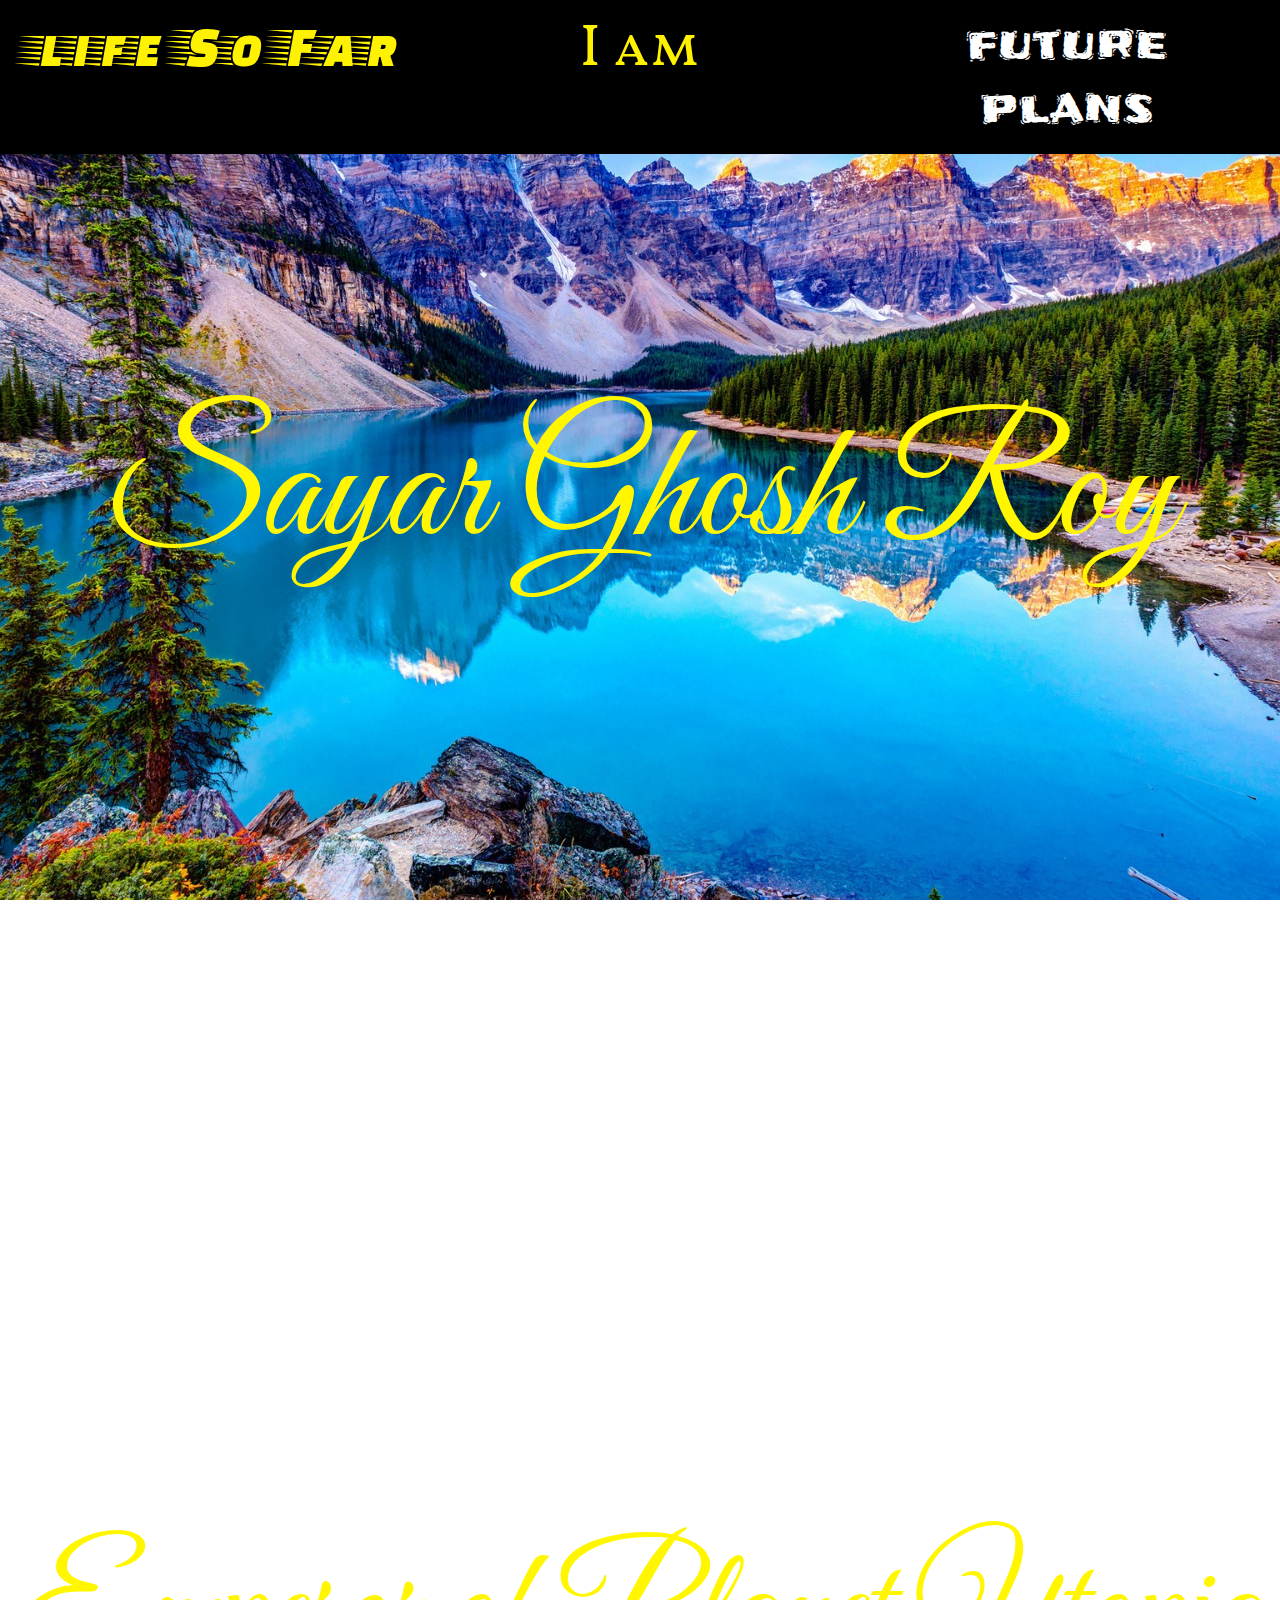
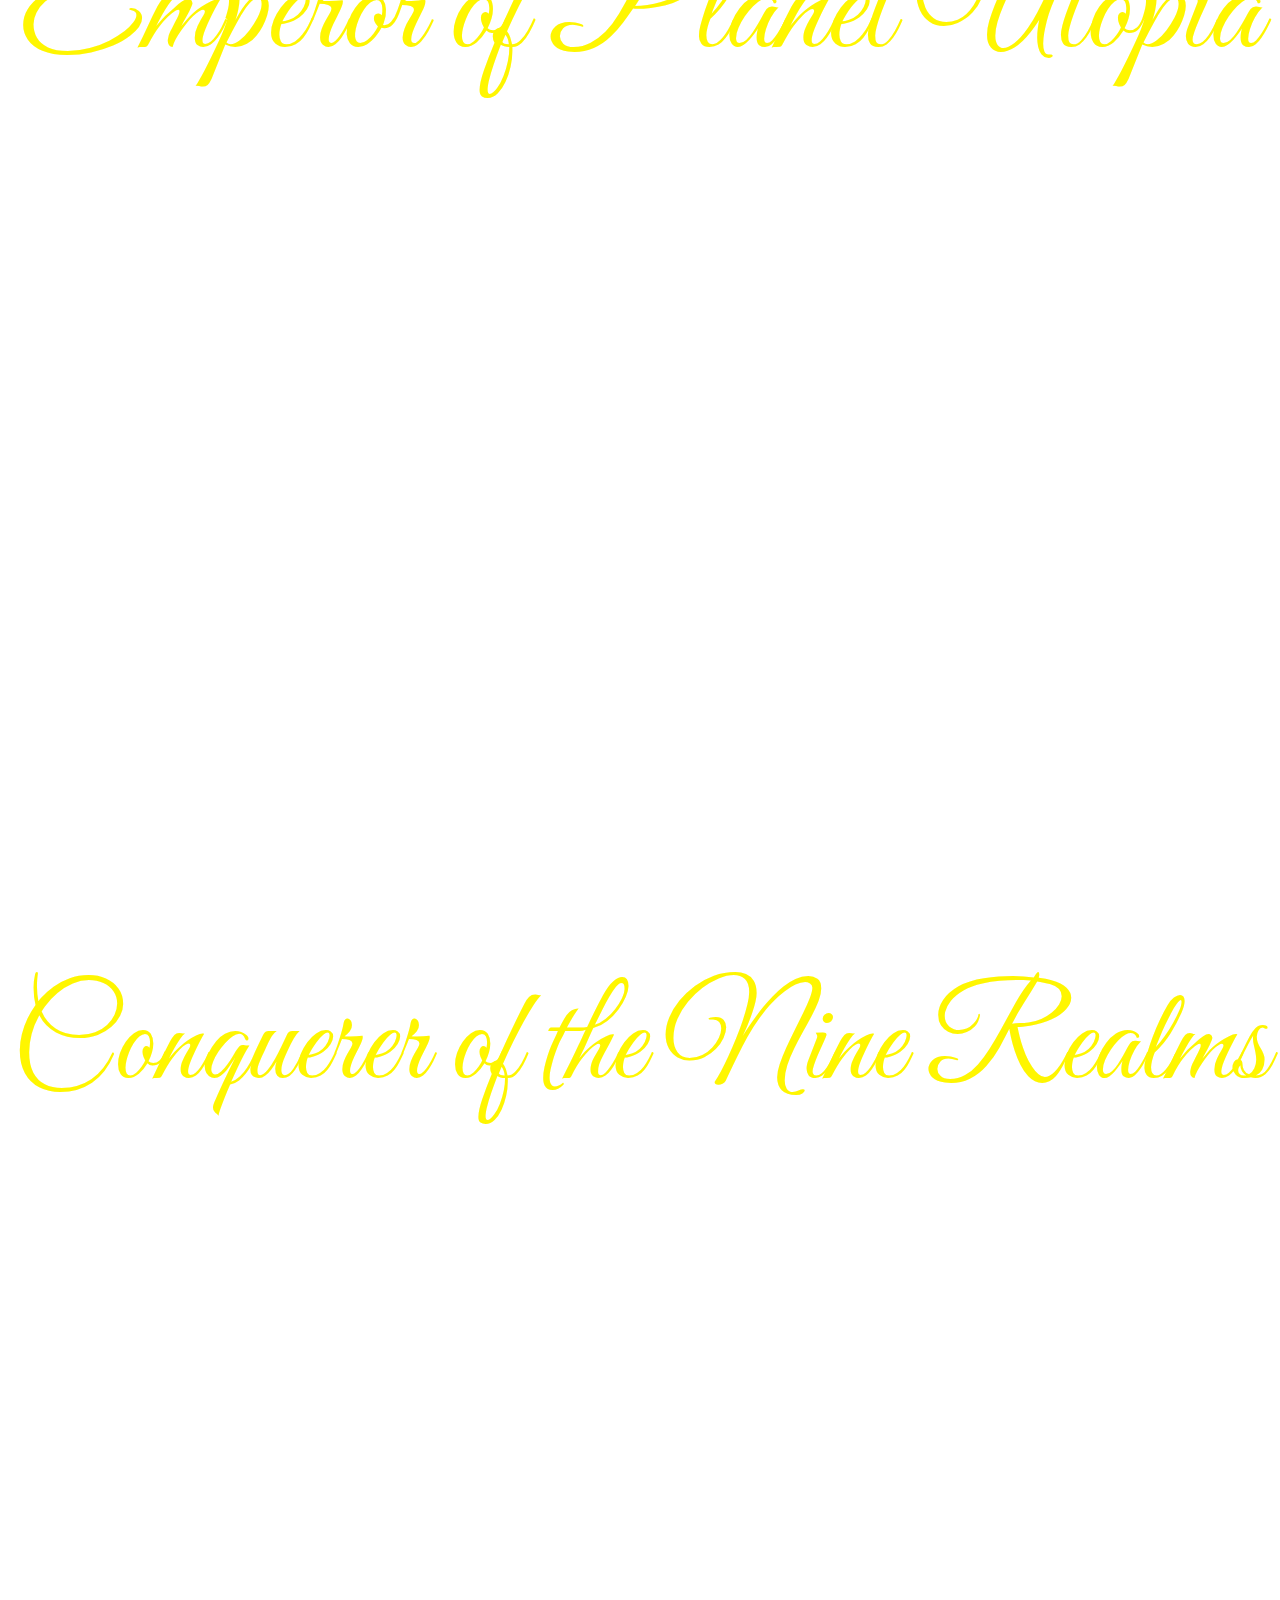
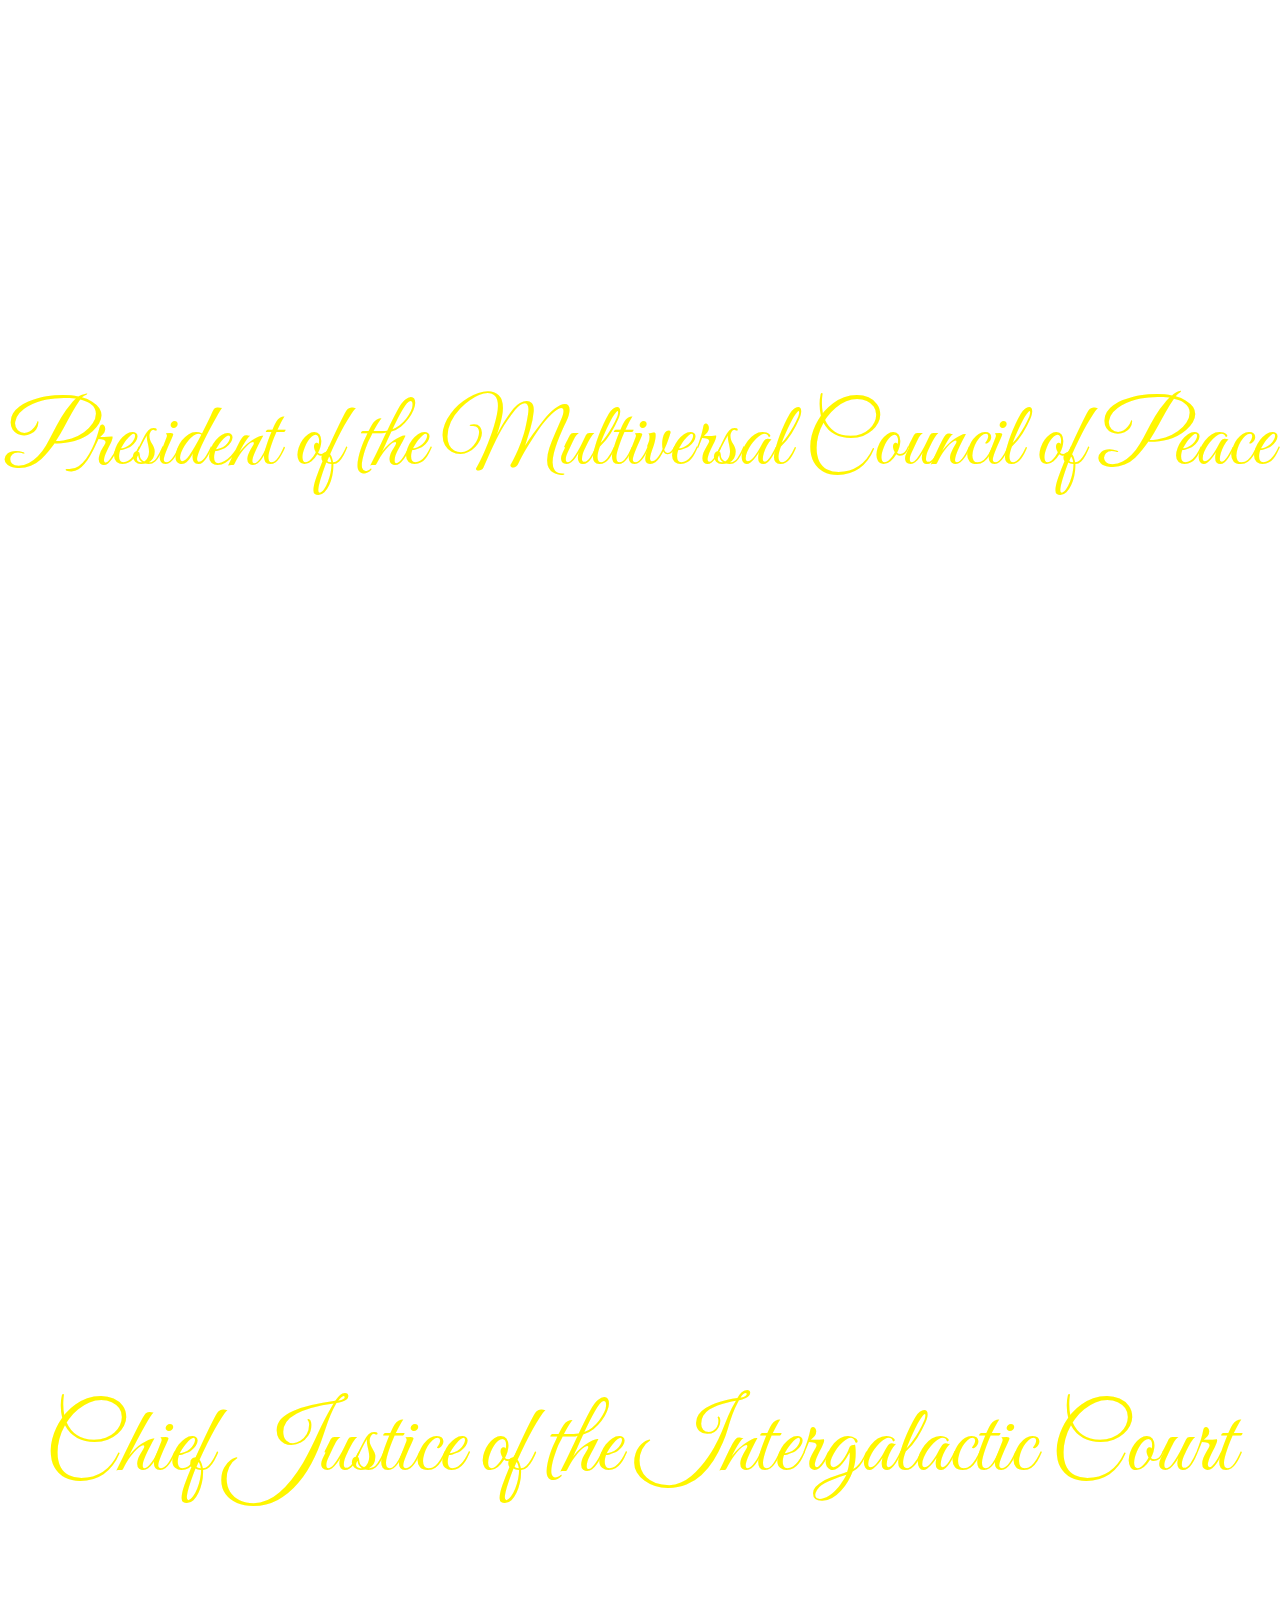
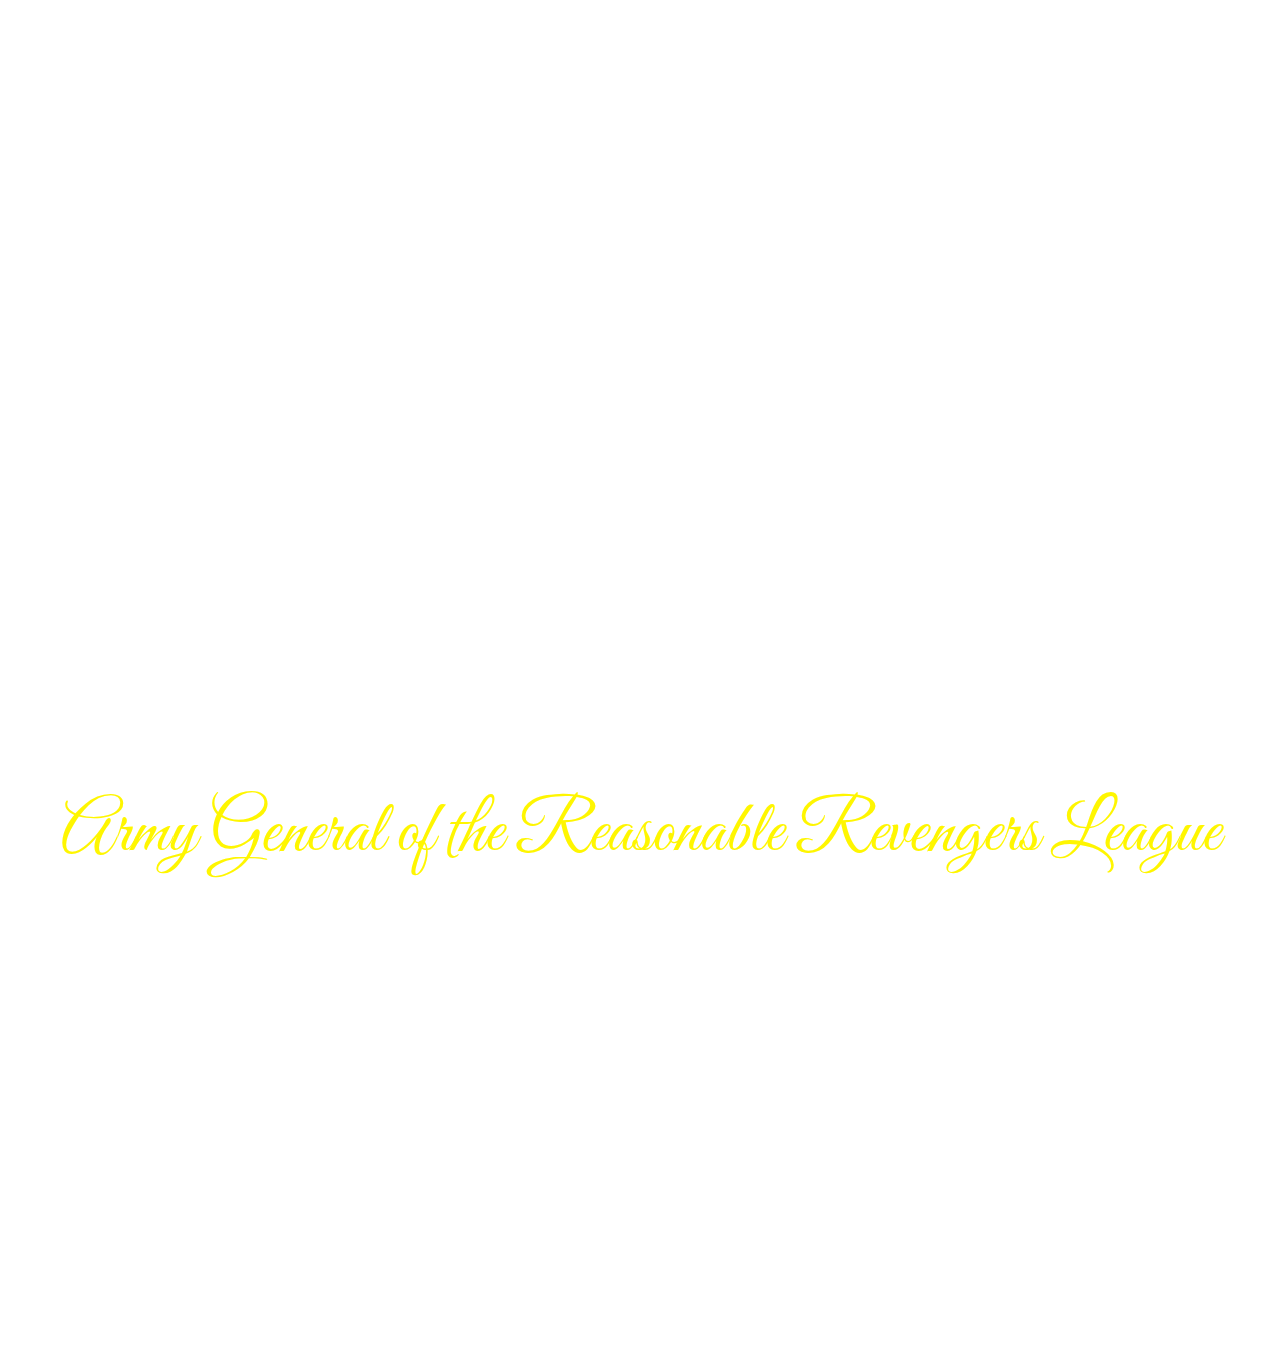
<file: index.html>
<!DOCTYPE html>
<html>
<head>
  <title>I am</title>
  <meta charset="utf-8"/>
  <link href="https://fonts.googleapis.com/css?family=Faster+One" rel="stylesheet">
  <link href="https://fonts.googleapis.com/css?family=Frijole" rel="stylesheet">
  <link href="https://fonts.googleapis.com/css?family=Vollkorn+SC" rel="stylesheet">
  <link href="https://fonts.googleapis.com/css?family=Great+Vibes" rel="stylesheet"> 
  <link rel="stylesheet" type="text/css" href="now.css">
  <meta name="viewport" content="width=device-width, initial-scale=1.0">
</head>
<body>
  <ul class="topnav">
    <li><a class="pas" href="past.html">life So Far</a></li>
    <li><a class="now" href="#pres">I am</a></li>
    <li><a class="future" href="fut.html">future plans</a></li>
  </ul>
  <div class="wrapper">
    <div class="b"><h1>Sayar Ghosh Roy</h1></div>
    <div class="d"><h1>Emperor of Planet Utopia</h1></div>
    <div class="f"><h1>Conquerer of the Nine Realms</h1></div>
    <div class="h"><h1>President of the Multiversal Council of Peace</h1></div>
    <div class="j"><h1>Chief Justice of the Intergalactic Court</h1></div>
    <div class="l"><h1>Army General of the Reasonable Revengers League</h1></div>
  </div>
</body>
</html>
</file>
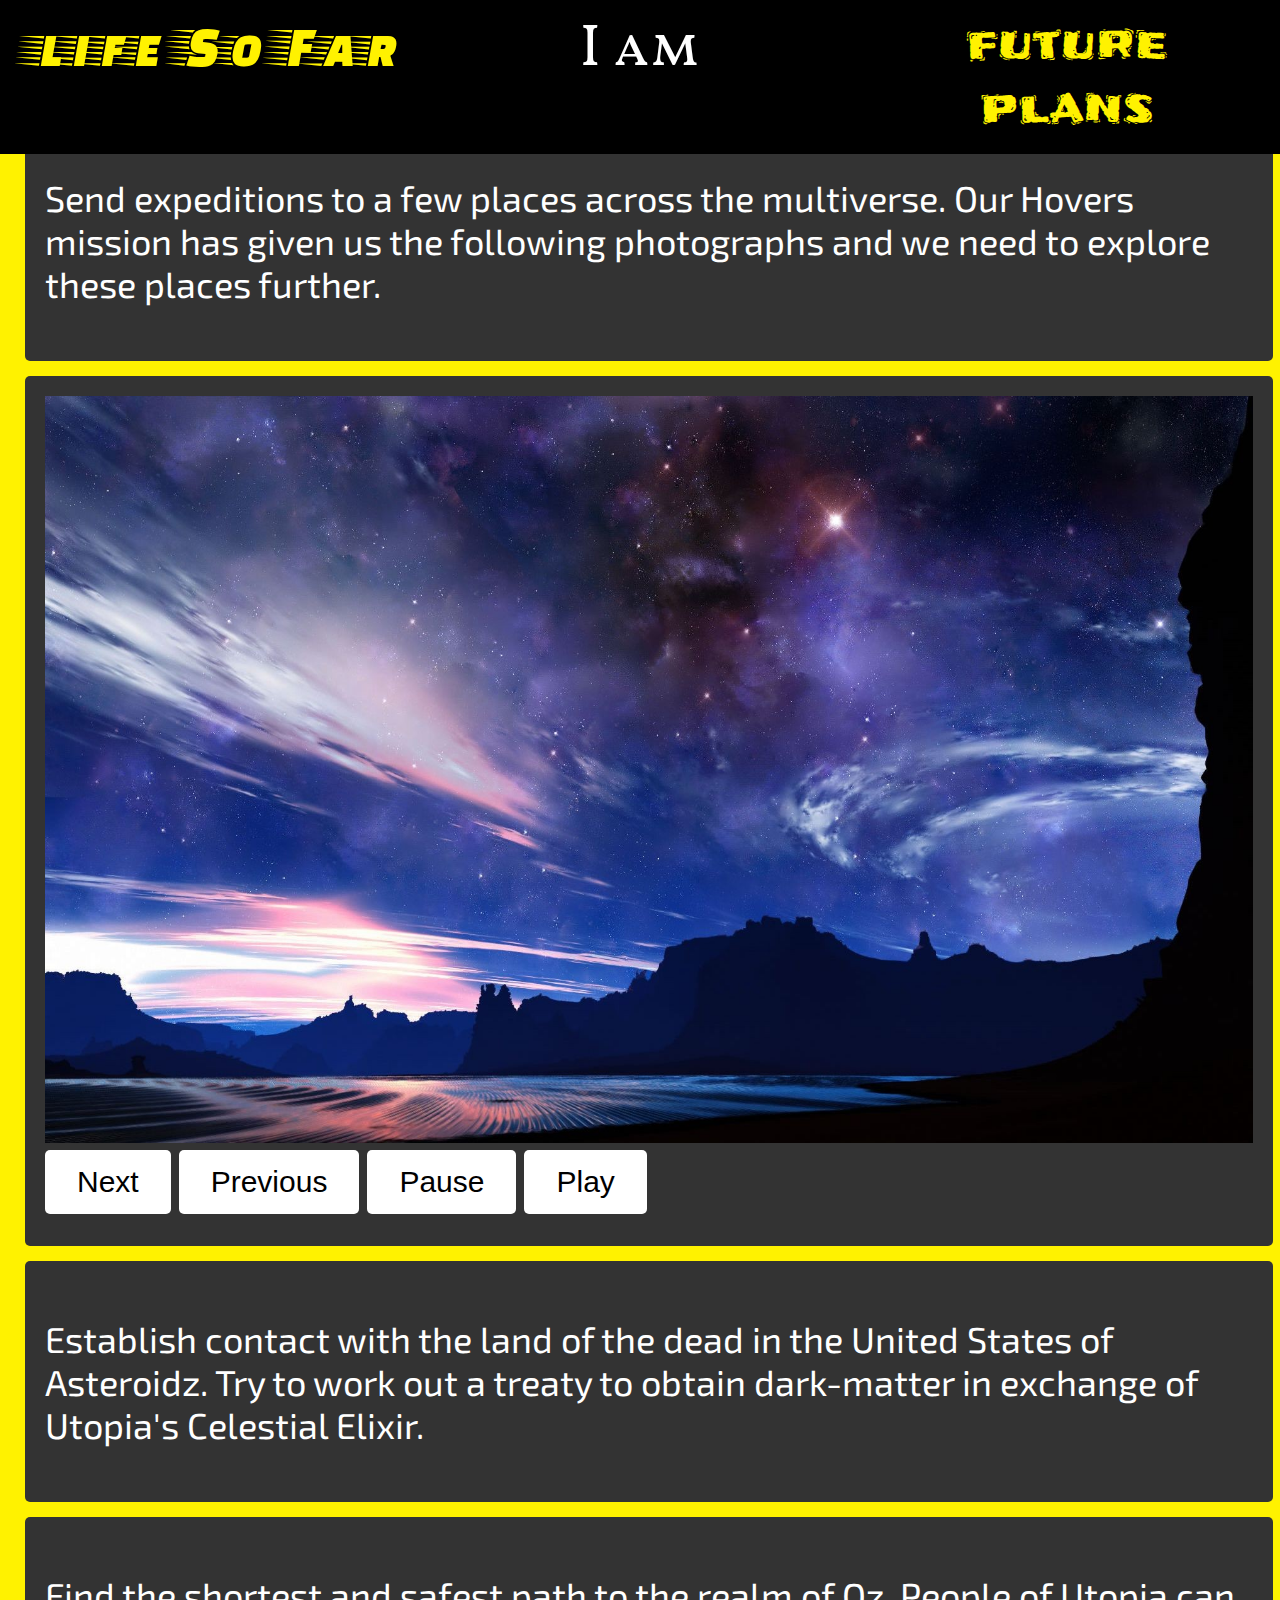
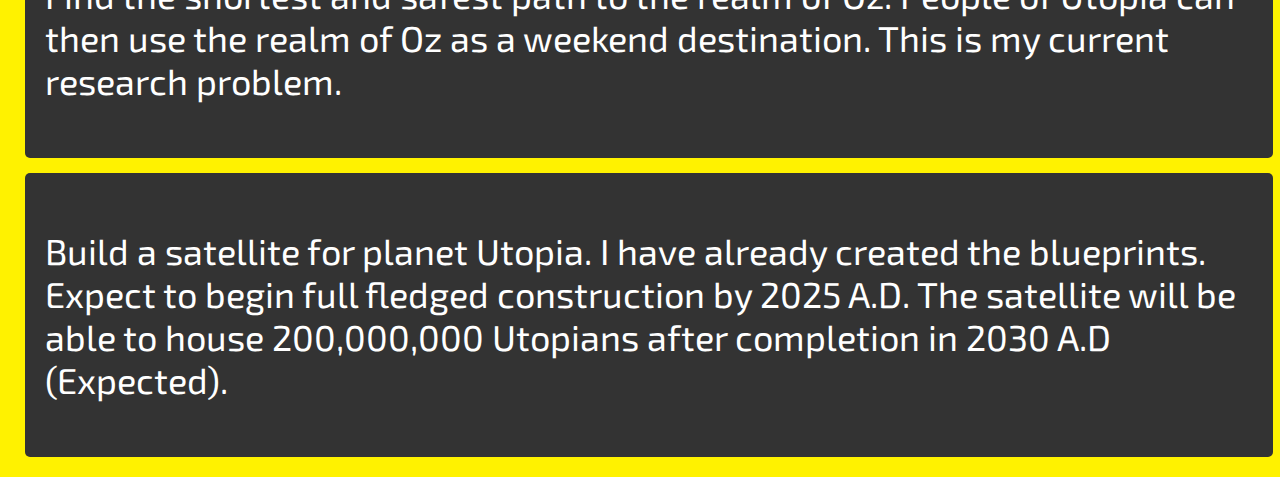
<file: fut.html>
<!DOCTYPE html>
<html>
<head>
  <title>Future Plans</title>
  <meta charset="utf-8"/>
  <link href="https://fonts.googleapis.com/css?family=Faster+One" rel="stylesheet">
  <link href="https://fonts.googleapis.com/css?family=Frijole" rel="stylesheet">
  <link href="https://fonts.googleapis.com/css?family=Vollkorn+SC" rel="stylesheet">
  <link href="https://fonts.googleapis.com/css?family=Great+Vibes" rel="stylesheet"> 
  <link href="https://fonts.googleapis.com/css?family=Exo+2" rel="stylesheet"> 
  <link rel="stylesheet" type="text/css" href="fut.css">
  <meta name="viewport" content="width=device-width, initial-scale=1.0">
</head>
<body>
  <ul class="topnav">
    <li><a class="pas" href="past.html">life So Far</a></li>
    <li><a class="now" href="index.html">I am</a></li>
    <li><a class="future" href="#futu">future plans</a></li>
  </ul>
  <div class="wrapper">
    <div class="one">
      <p>
         Send expeditions to a few places across the multiverse. Our Hovers mission has given us the following photographs and we need to explore these places further.
      </p>
    </div>
    <div class="two">
      <img CLASS="PICTURE" id="pic" src="./pics/19.jpg" alt="Obtained Photographs">
      <br>
      <button type="button" class="bun" id="next" onclick="next()">Next</button>
      <button class="bun" id="prev" onclick="prev()">Previous</button>
      <button class="bun" id="stop" onclick="stop()">Pause</button>
      <button class="bun" id="start" onclick="start()">Play</button>
    </div>
    <div class="three">
      <p>
        Establish contact with the land of the dead in the United States of Asteroidz. Try to work out a treaty to obtain dark-matter in exchange of Utopia's Celestial Elixir.
      </p>
    </div>
    <div class="three-half">
      <p>
        Find the shortest and safest path to the realm of Oz. People of Utopia can then use the realm of Oz as a weekend destination. This is my current research problem.
      </p>
    </div>
    <div class="four">
      <p>
        Build a satellite for planet Utopia. I have already created the blueprints. Expect to begin full fledged construction by 2025 A.D. The satellite will be able to house 200,000,000 Utopians after completion in 2030 A.D (Expected).
      </p> 
    </div>
  </div>
  <script src="slide.js"></script>
</body>
</html>
</file>
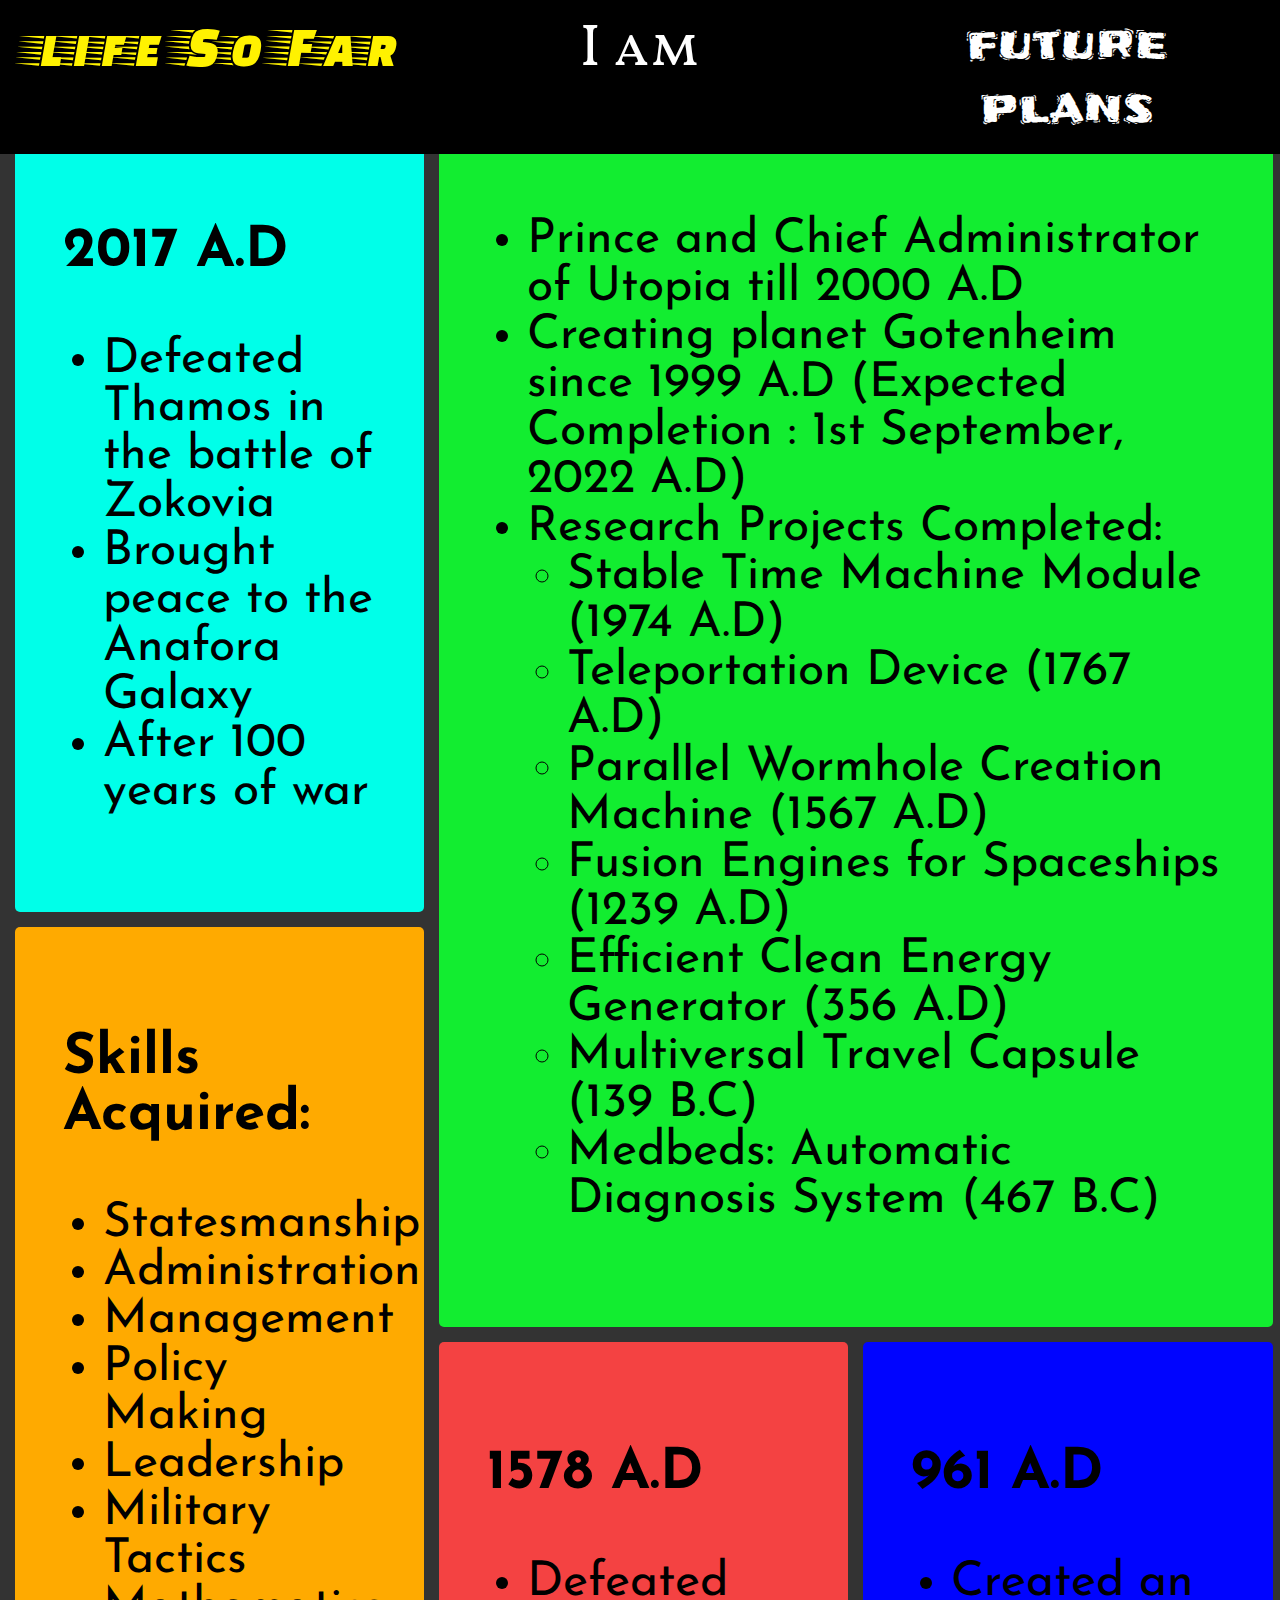
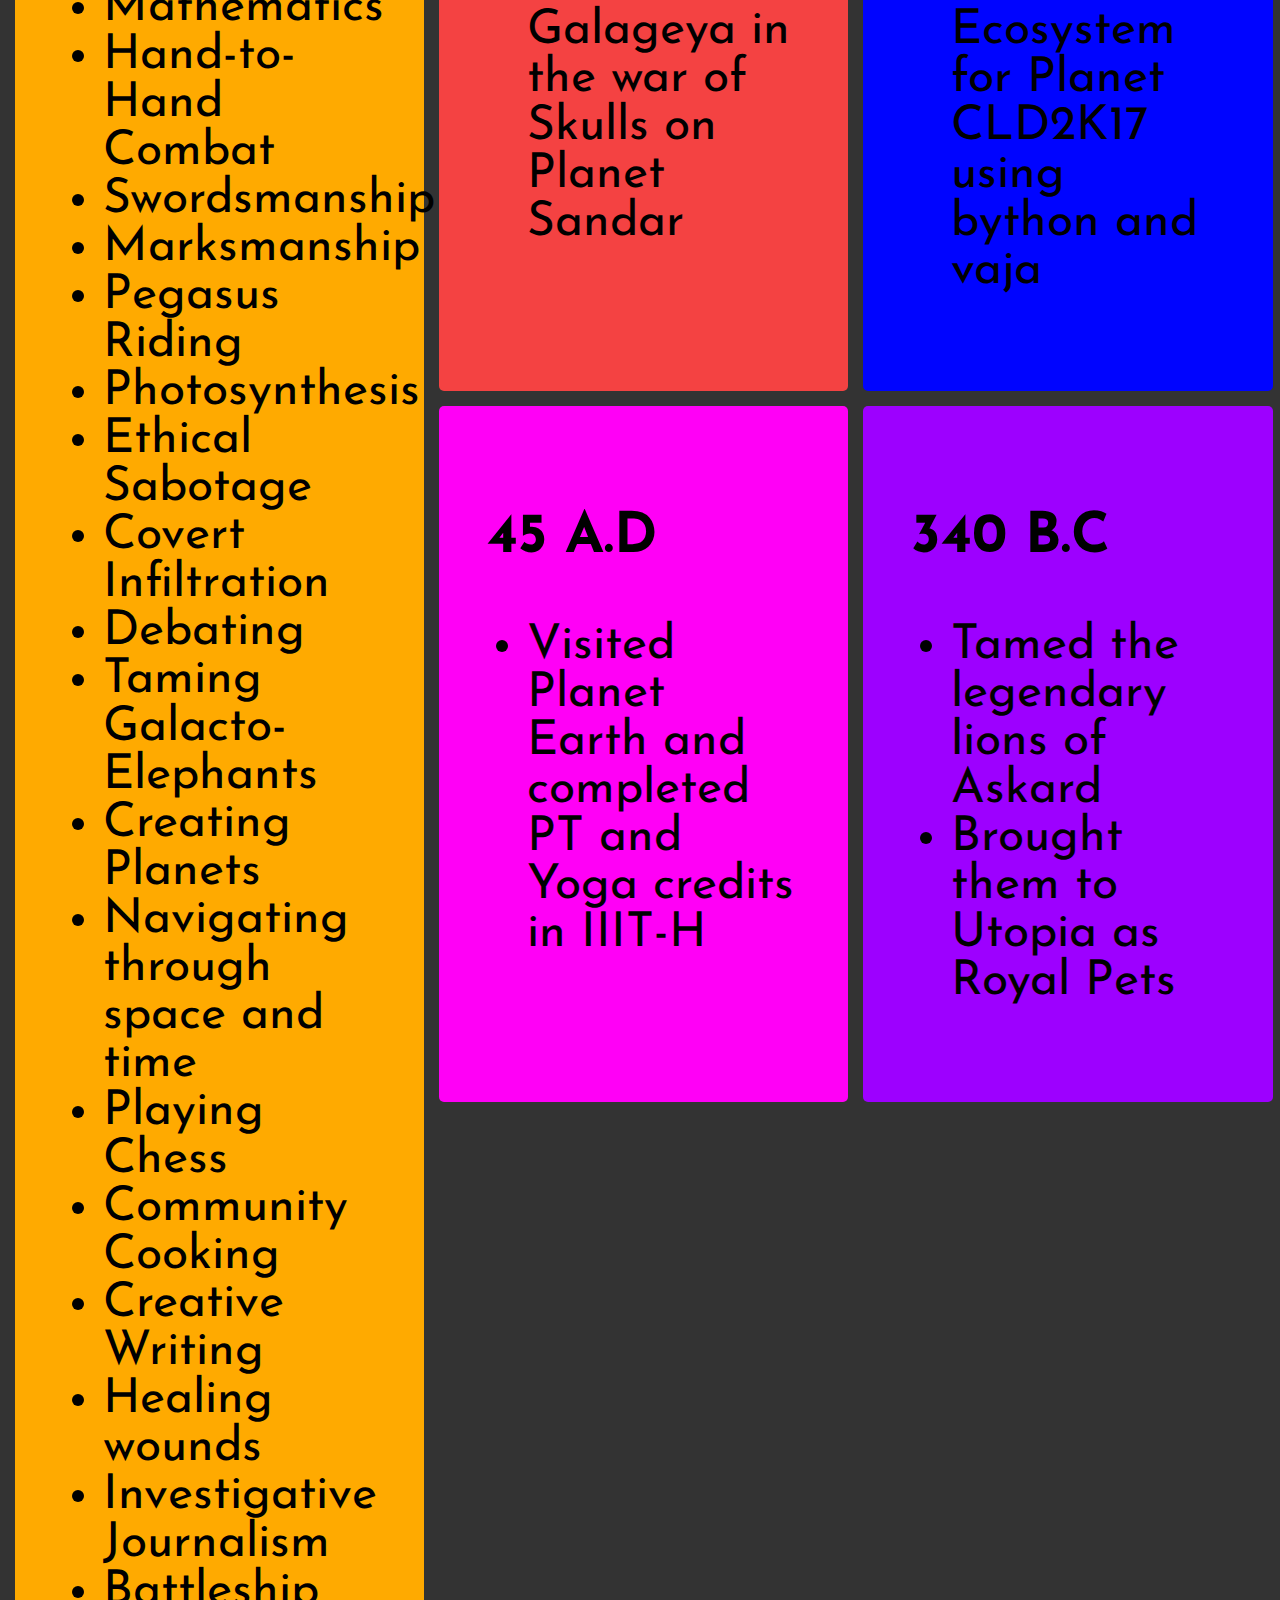
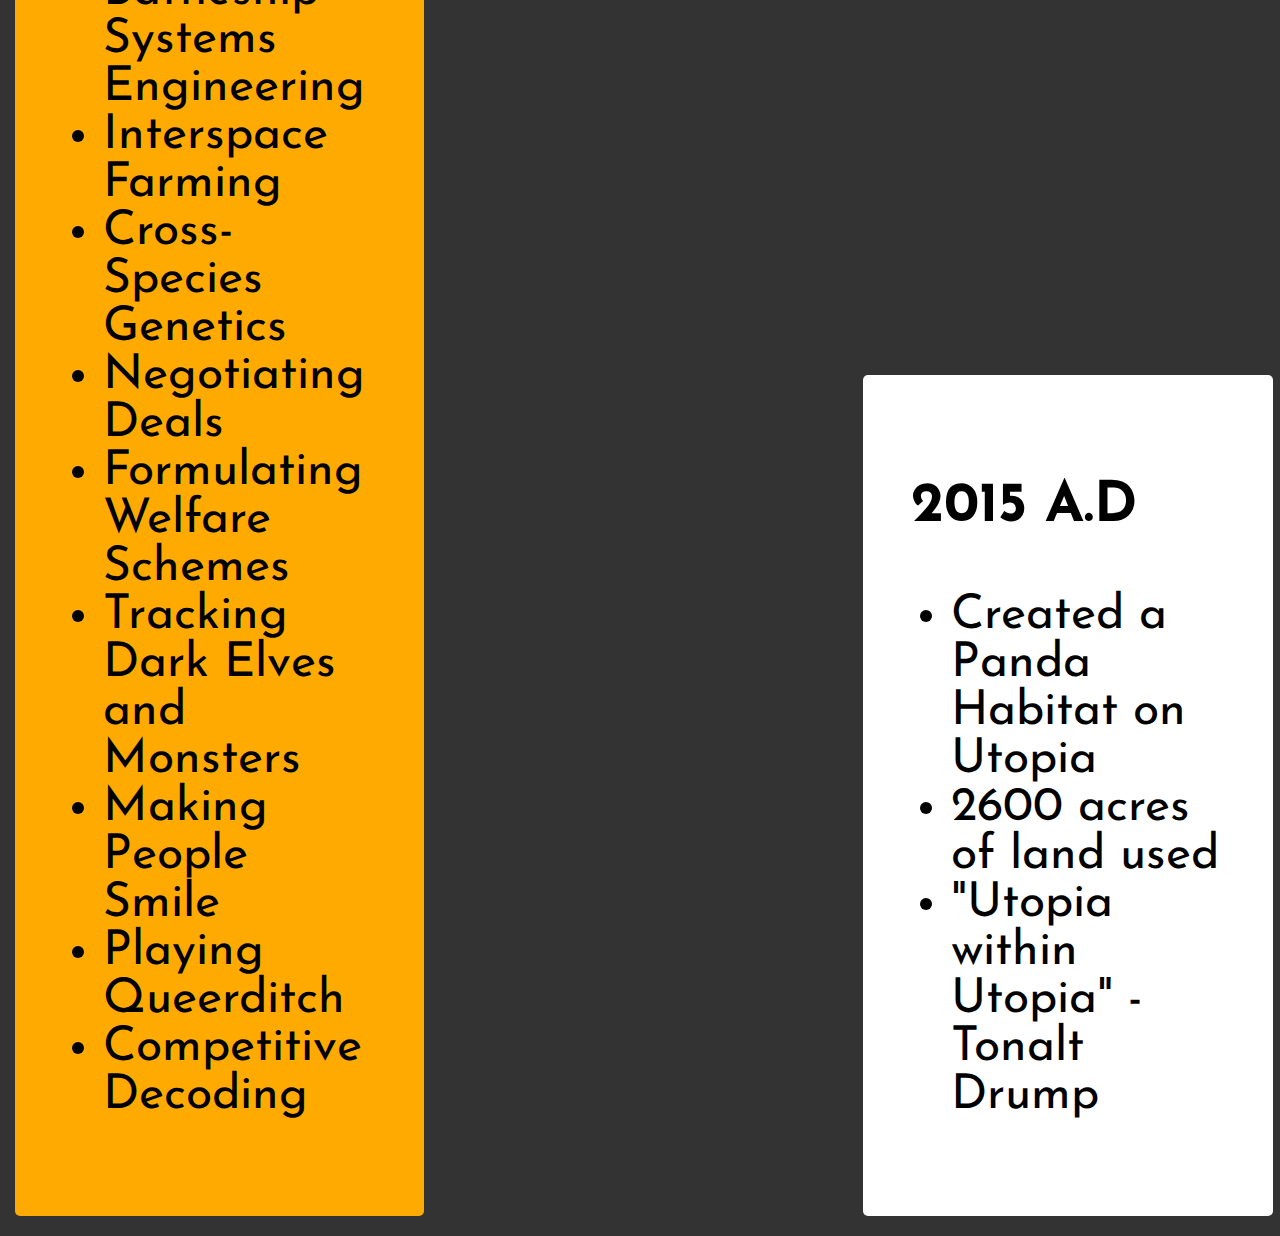
<file: past.html>
<!DOCTYPE html>
<html>
<head>
  <title>Life So Far</title>
  <meta charset="utf-8"/>
  <link href="https://fonts.googleapis.com/css?family=Faster+One" rel="stylesheet">
  <link href="https://fonts.googleapis.com/css?family=Frijole" rel="stylesheet">
  <link href="https://fonts.googleapis.com/css?family=Vollkorn+SC" rel="stylesheet">
  <link href="https://fonts.googleapis.com/css?family=Great+Vibes" rel="stylesheet"> 
  <link rel="stylesheet" type="text/css" href="past.css">
  <link href="https://fonts.googleapis.com/css?family=Josefin+Sans" rel="stylesheet"> 
  <meta name="viewport" content="width=device-width, initial-scale=1.0">
</head>
<body>
  <ul class="topnav">
    <li><a class="active" href="#past">life So Far</a></li>
    <li><a class="now" href="index.html">I am</a></li>
    <li><a class="future" href="fut.html">future plans</a></li>
  </ul>
  <div class="wrapper">
    <div class="one">
  	  <h3>2017 A.D</h3>
  	  <ul>
        <li>Defeated Thamos in the battle of Zokovia</li>
  		<li>Brought peace to the Anafora Galaxy</li>
  		<li>After 100 years of war</li>
  	  </ul>
    </div>
  <div class="two">
    <ul>
      <li>Prince and Chief Administrator of Utopia till 2000 A.D</li>
  	  <li>Creating planet Gotenheim since 1999 A.D (Expected Completion : 1st September, 2022 A.D)</li>
  	  <li>Research Projects Completed:
  		  <ul>
  		  <li>Stable Time Machine Module (1974 A.D)</li>
  		   	<li>Teleportation Device (1767 A.D)</li>
            <li>Parallel Wormhole Creation Machine (1567 A.D)</li>
  			<li>Fusion Engines for Spaceships (1239 A.D)</li>
  			<li>Efficient Clean Energy Generator (356 A.D)</li>
  			<li>Multiversal Travel Capsule (139 B.C)</li>
  			<li>Medbeds: Automatic Diagnosis System (467 B.C)</li>
  		  </ul>
  	  </li>
    </ul>
  </div>
  <div class="three">
  	<h3>Skills Acquired:</h3>
  		<ul>
  		  <li>Statesmanship</li>
  		  <li>Administration</li>
  		  <li>Management</li>
  		  <li>Policy Making</li>
  		  <li>Leadership</li>
  		  <li>Military Tactics</li>
  		  <li>Mathematics</li>
  		  <li>Hand-to-Hand Combat</li>
  		  <li>Swordsmanship</li>
  		  <li>Marksmanship</li>
  		  <li>Pegasus Riding</li>
  		  <li>Photosynthesis</li>
  		  <li>Ethical Sabotage</li>
  		  <li>Covert Infiltration</li>
  		  <li>Debating</li>
  		  <li>Taming Galacto-Elephants</li>
  		  <li>Creating Planets</li>
  		  <li>Navigating through space and time</li>
  		  <li>Playing Chess</li>
  		  <li>Community Cooking</li>
  		  <li>Creative Writing</li>
  		  <li>Healing wounds</li>
  		  <li>Investigative Journalism</li>
  		  <li>Battleship Systems Engineering</li>
  		  <li>Interspace Farming</li>
  		  <li>Cross-Species Genetics</li>
  		  <li>Negotiating Deals</li>
  		  <li>Formulating Welfare Schemes</li>
  		  <li>Tracking Dark Elves and Monsters</li>
  		  <li>Making People Smile</li>
  		  <li>Playing Queerditch</li>
  		  <li>Competitive Decoding</li>
  		</ul>
  </div>
  <div class="three-half">
  	<h3>1578 A.D</h3>
  	<ul>
  		<li>Defeated Galageya in the war of Skulls on Planet Sandar</li>
  	</ul>
  </div>
  <div class="four">
  	<h3>961 A.D</h3>
  	<ul>
  		<li>Created an Ecosystem for Planet CLD2K17 using bython and vaja</li>
  	</ul>
  </div>
  <div class="five">
  	<h3>45 A.D</h3>
  	<ul>
  		<li>Visited Planet Earth and completed PT and Yoga credits in IIIT-H</li>
  	</ul>
  </div>
  <div class="six">
  	<h3>340 B.C</h3>
  	<ul>
  		<li>Tamed the legendary lions of Askard</li>
  		<li>Brought them to Utopia as Royal Pets</li>
  	</ul>
  </div>
  <div class="end">
  	<h3>2015 A.D</h3>
  	<ul>
  	  <li>Created a Panda Habitat on Utopia</li>
      <li>2600 acres of land used</li>
  	  <li>"Utopia within Utopia" - Tonalt Drump</li>
  	</ul>
  </div>
</div>
</body>
</html>
</file>
<file: now.css>
body
{
  margin: 0;
  width: 100%;
  height: 100%;
}

ul.topnav
{
  z-index: 999;
  list-style-type: none;
  overflow: hidden;
  background-color: black;
  position: fixed;
  float: left;
  margin-top: -92px;
  width: 100%;
  outline: none;
}

ul.topnav li
{
  margin-left: -40px;
  margin-top: 0;
  outline: none;
}

ul.topnav li a
{
  display: block;
  background-color: black;
  font-size: 58px;
  float: left;
  color: white;
  text-align: center;
  padding: 14px 14px;
  text-decoration: none;
  width: 33.333333333333333333333333333333333333333333333%;
  outline: none;
}

ul.topnav li a:hover:not(.now)
{
  color: rgb(255, 242, 0);
  outline: none;
}

ul.topnav li a.pas
{
  font-family: 'Faster One', cursive;
  font-size: 58.2048px;
  padding: 14px 14px 16px;
  outline: none;
}

ul.topnav li a.future
{
  font-family: 'Frijole', cursive;
  font-size: 45.8208px;
  outline: none;
}

ul.topnav li a.now
{
  color: rgb(255, 242, 0);
  font-family: 'Vollkorn SC', serif;
  padding: 10px 14px 6px;
  outline: none;
}

*
{
  box-sizing: border-box;
}

.wrapper
{
  max-width: 100%;
  margin: 92px 0px 0px 0px;
}

.b
{
    background-image: url("./pics/1.jpg");
    background-attachment: fixed;
    background-position: center;
    background-repeat: no-repeat;
    background-size: cover;
    position: relative;
    min-height: 1000px;
    max-height: 100%;
    font-family: 'Great Vibes', cursive;
    font-size: 30px;
    text-align: center;
    vertical-align: middle; 
}

.d
{
    background-image: url("./pics/0.jpg");
    background-attachment: fixed;
    background-position: center;
    background-repeat: no-repeat;
    background-size: cover;
    position: relative;
    min-height: 1000px;
    max-height: 100%;
    font-family: 'Great Vibes', cursive;
    font-size: 30px;
    text-align: center;
    vertical-align: middle; 
}

.f
{
    background-image: url("./pics/2.jpg");
    background-attachment: fixed;
    background-position: center;
    background-repeat: no-repeat;
    background-size: cover;
    position: relative;
    min-height: 1000px;
    max-height: 100%;
    font-family: 'Great Vibes', cursive; 
    font-size: 30px;
    text-align: center;
    vertical-align: middle; 
}

.h
{
    background-image: url("./pics/7.jpg");
    background-attachment: fixed;
    background-position: center;
    background-repeat: no-repeat;
    background-size: cover;
    position: relative;
    min-height: 1000px;
    max-height: 100%;
    font-family: 'Great Vibes', cursive; 
    font-size: 30px;
    text-align: center;
    vertical-align: middle; 
}

.j
{
    background-image: url("./pics/9.jpg");
    background-attachment: fixed;
    background-position: center;
    background-repeat: no-repeat;
    background-size: cover;
    position: relative;
    min-height: 1000px;
    max-height: 100%;
    font-family: 'Great Vibes', cursive; 
    font-size: 30px;
    text-align: center;
    vertical-align: middle; 
}

.l
{
    background-image: url("./pics/5.jpg");
    background-attachment: fixed;
    background-position: center;
    background-repeat: no-repeat;
    background-size: cover;
    position: relative;
    min-height: 1000px;
    max-height: 100%;
    font-family: 'Great Vibes', cursive;   
    font-size: 30px;
    text-align: center;
    vertical-align: middle; 
}

.b h1
{
    position: relative;
    background-attachment: fixed;
    line-height: 580px;
    display: inline-block;
    vertical-align: middle;
    font-size: 560%;
    font-weight: 400;
    color: rgb(255, 246, 0);
    text-decoration-style: wavy;
}

.d h1
{
    position: relative;
    background-attachment: fixed;
    line-height: 850px;
    display: inline-block;
    vertical-align: middle;
    font-size: 483.63%;
    color: white;
    font-weight: 400;
    color: rgb(255, 246, 0);
    text-decoration-style: wavy;
}

.f h1
{
    position: relative;
    background-attachment: fixed;
    line-height: 850px;
    display: inline-block;
    vertical-align: middle;
    font-size: 432.72%;
    color: white;
    font-weight: 400;
    color: rgb(255, 246, 0);
    text-decoration-style: wavy;
}

.h h1
{
    position: relative;
    background-attachment: fixed;
    line-height: 850px;
    display: inline-block;
    vertical-align: middle;
    font-size: 292.72%;
    color: white;
    font-weight: 400;
    color: rgb(255, 246, 0);
    text-decoration-style: wavy;
}

.j h1
{
    position: relative;
    background-attachment: fixed;
    line-height: 850px;
    display: inline-block;
    vertical-align: middle;
    font-size: 318.18%;
    color: white;
    font-weight: 400;
    color: rgb(255, 246, 0);
    text-decoration-style: wavy;
}

.l h1
{
    position: relative;
    background-attachment: fixed;
    line-height: 850px;
    display: inline-block;
    vertical-align: middle;
    font-size: 240%;
    color: white;
    font-weight: 400;
    color: rgb(255, 246, 0);
    text-decoration-style: wavy;
}
</file>
<file: fut.css>
body
{
  margin: 0;
  width: 100%;
  height: 100%;
  background-color: rgb(255, 242, 0);
}

ul.topnav
{
  list-style-type: none;
  overflow: hidden;
  background-color: black;
  position: fixed;
  float: left;
  margin-top: -120px;
  width: 100%;
  outline: none;
}

ul.topnav li
{
  margin-left: -40px;
  margin-right: 0;
  outline: none;
}

ul.topnav li a
{
  display: block;
  background-color: black;
  font-size: 58px;
  float: left;
  color: white;
  text-align: center;
  padding: 14px 14px;
  text-decoration: none;
  width: 33.333333333333333333333333333333333333333333333%;
  outline: none;
}

ul.topnav li a:hover:not(.future)
{
  color: rgb(255, 242, 0);
  outline: none;
}

ul.topnav li a.pas
{
  font-family: 'Faster One', cursive;
  font-size: 58.2048px;
  padding: 14px 14px 16px;
  outline: none;
}

ul.topnav li a.future
{
  color: rgb(255, 242, 0);
  font-family: 'Frijole', cursive;
  font-size: 45.8208px;
  outline: none;
}

ul.topnav li a.now
{
  font-family: 'Vollkorn SC', serif;
  padding: 10px 14px 6px;
  outline: none;
}

*
{
  box-sizing: border-box;
}

.wrapper
{
  max-width: 100%;
  margin: 120px 25px 20px 15px;
}

.wrapper > div
{
  border-radius: 5px;
  background-color: rgb( 233, 171, 88);
  padding: 20px;
  margin-left: 10px;
  color: white;
}

.wrapper 
{
  display: grid;
  grid-template-columns: repeat(3, 33%);
  grid-gap: 15px;
  grid-auto-rows: minmax(200px, auto);
  font-family: 'Exo 2', sans-serif;
  font-size: 36px;
}
div.one
{
  grid-column: 1 /4;
  grid-row: 1;
  background-color: #333;
}
div.two
{ 
  grid-column: 1 /4;
  grid-row: 2 / 4;
  background-color: #333;
  height: 870px;
  outline: none;
}
div.three
{
  grid-column: 1 /4;
  grid-row: 4;
  background-color: #333;
}
div.three-half
{
  grid-column: 1 /4;
  grid-row: 5;
  background-color: #333;
}
div.four
{
  grid-column: 1 /4;
  grid-row: 6;
  background-color: #333;
}
div.five
{
  grid-column: 1 /4;
  grid-row: 7;
  background-color: #333;
}

.PICTURE
{
  height: 90%;
  width: 100%;
}

.bun
{
  background-color: white;
  border: none;
  color: black;
  padding: 15px 32px;
  text-align: center;
  text-decoration: none;
  display: inline-block;
  font-size: 30px;
  border-radius: 5px;
  text-decoration: none;
  align-content: center;
}

.bun:focus
{
  outline: none;
}
</file>
<file: past.css>
body
{
  margin: 0;
  width: 100%;
  height: 100%;
  background-color: #333;
  outline: none;
}

ul.topnav
{
  list-style-type: none;
  overflow: hidden;
  background-color: black;
  position: fixed;
  float: left;
  margin-top: -120px;
  width: 100%;
  outline: none;
}

ul.topnav li
{
  margin-left: -40px;
  outline: none;
}

ul.topnav li a
{
  outline: none;
  display: block;
  background-color: black;
  font-size: 58px;
  float: left;
  color: white;
  text-align: center;
  padding: 14px 14px;
  text-decoration: none;
  width: 33.333333333333333333333333333333333333333333333%;
}

ul.topnav li a:hover:not(.active)
{
  color: rgb(255, 242, 0);
  outline: none;
}

ul.topnav li a.active
{
  color: rgb(255, 242, 0);
  font-family: 'Faster One', cursive;
  font-size: 58.2048px;
  padding: 14px 14px 16px;
  outline: none;
}

ul.topnav li a.future
{
  font-family: 'Frijole', cursive;
  font-size: 45.8208px;
  outline: none;
}

ul.topnav li a.now
{
  font-family: 'Vollkorn SC', serif;
  padding: 10px 14px 6px;
  outline: none;
}

*
{
  box-sizing: border-box;
}

.wrapper
{
  max-width: 100%;
  margin: 120px 25px 20px 15px;
}

.wrapper > div
{
  border-radius: 5px;
  background-color: rgb(233 , 171, 88);
  padding: 1em;
  color: black;
  font-size: 120%;
}

.wrapper 
{
  display: grid;
  grid-template-columns: repeat(3, 33%);
  grid-gap: 15px;
  grid-auto-rows: minmax(400px, auto);
  font-size: 250%;
  font-family: 'Josefin Sans', sans-serif;
}

div.one
{
  grid-column: 1 / 2;
  grid-row: 1;
  background-color: rgb(0, 255, 233);
}

div.two
{ 
  grid-column: 2 / 4;
  grid-row: 1 / 3;
  background-color: rgb(18, 237, 48);
}

div.three
{
  grid-column: 1;
  grid-row: 2 / 7;
  background-color: rgb(255, 170, 0);
}

div.three-half
{
  grid-column: 2;
  grid-row: 3;
  background-color: rgb(244, 66, 66);

}

div.four
{
  grid-column: 3;
  grid-row: 3;
  background-color: rgb(0, 4, 255);
}

div.five
{
  grid-column: 2;
  grid-row: 4;
  background-color: rgb(255, 0, 246);
}

div.six
{
  grid-column: 3;
  grid-row: 4;
  background-color: rgb(157, 0, 255);
}

div.end
{
  grid-column: 3;
  grid-row: 6 /7;
  background-color: white;
}
</file>
